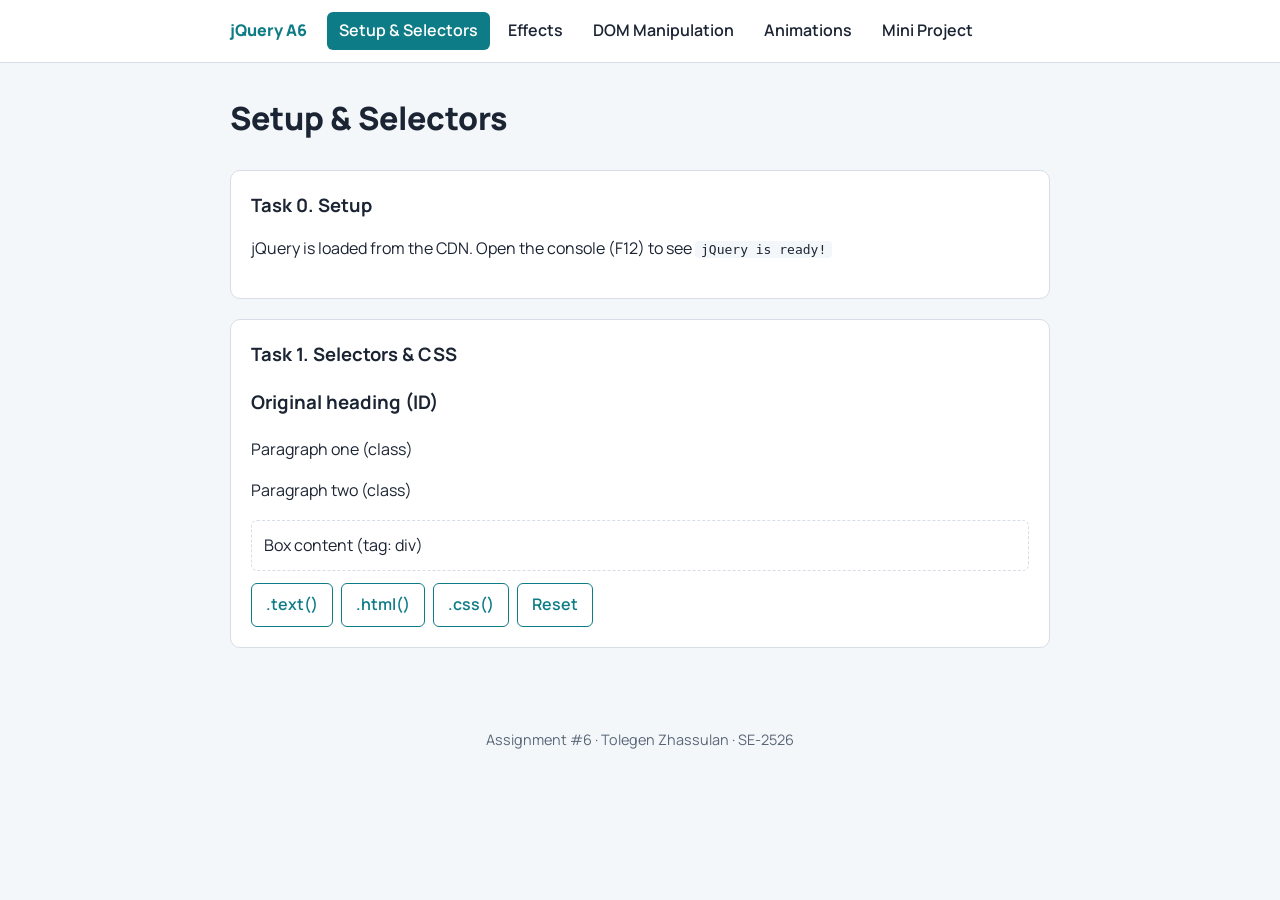
<file: index.html>
<!DOCTYPE html>
<html lang="en"><head><meta charset="UTF-8"><meta name="viewport" content="width=device-width, initial-scale=1">
<title>Setup & Selectors · jQuery Assignment 6</title>
<link rel="preconnect" href="https://fonts.googleapis.com"><link href="https://fonts.googleapis.com/css2?family=Manrope:wght@400;600;800&display=swap" rel="stylesheet">
<link rel="stylesheet" href="css/style.css"></head><body>
<header><nav><span class="brand">jQuery A6</span><ul><li class="nav-item"><a class="active" href="index.html">Setup & Selectors</a></li><li class="nav-item"><a class="" href="effects.html">Effects</a></li><li class="nav-item"><a class="" href="dom.html">DOM Manipulation</a></li><li class="nav-item"><a class="" href="animations.html">Animations</a></li><li class="nav-item"><a class="" href="project.html">Mini Project</a></li></ul></nav></header>
<main><h1>Setup & Selectors</h1>

<section><h2>Task 0. Setup</h2><p>jQuery is loaded from the CDN. Open the console (F12) to see <code>jQuery is ready!</code></p></section>
<section><h2>Task 1. Selectors &amp; CSS</h2>
<h3 id="demo-title">Original heading (ID)</h3>
<p class="demo-text">Paragraph one (class)</p><p class="demo-text">Paragraph two (class)</p>
<div id="demo-box">Box content (tag: div)</div>
<div class="row"><button id="b-text">.text()</button><button id="b-html">.html()</button><button id="b-css">.css()</button><button id="b-reset">Reset</button></div>
</section>
</main>
<footer>Assignment #6 · Tolegen Zhassulan · SE-2526</footer>
<script src="https://code.jquery.com/jquery-3.7.1.min.js"></script>
<script src="js/index.js"></script></body></html>
</file>
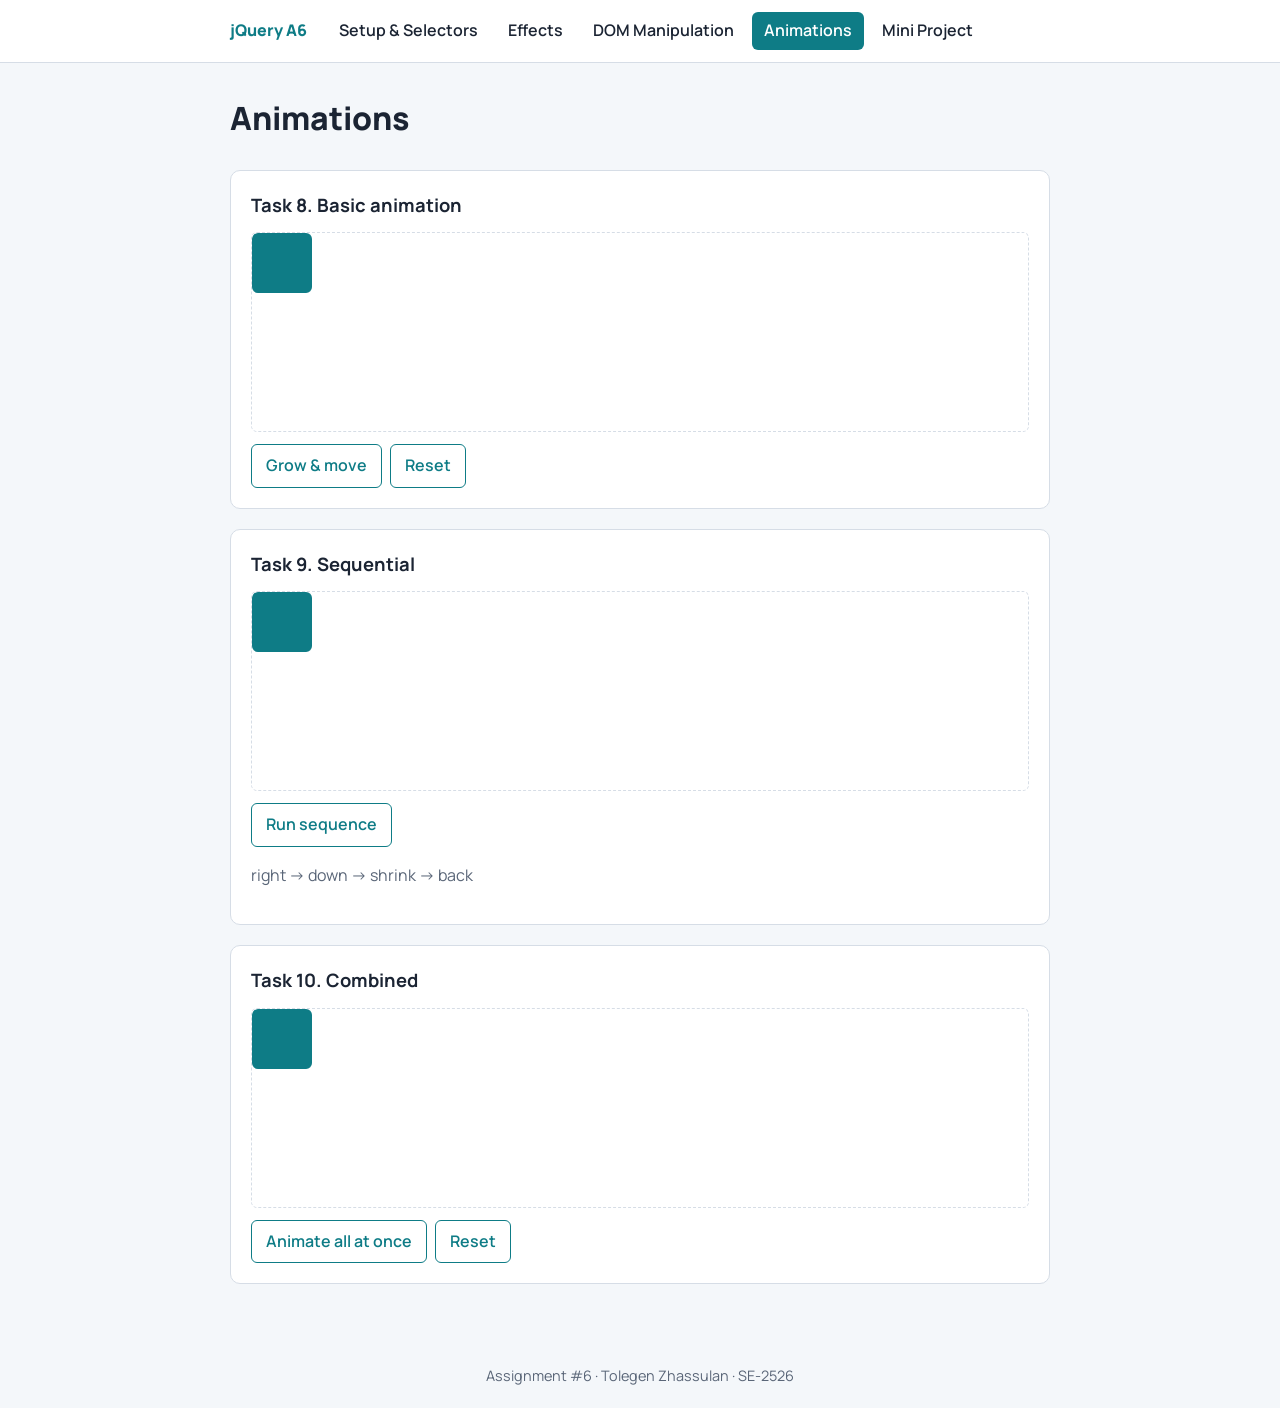
<file: animations.html>
<!DOCTYPE html>
<html lang="en"><head><meta charset="UTF-8"><meta name="viewport" content="width=device-width, initial-scale=1">
<title>Animations · jQuery Assignment 6</title>
<link rel="preconnect" href="https://fonts.googleapis.com"><link href="https://fonts.googleapis.com/css2?family=Manrope:wght@400;600;800&display=swap" rel="stylesheet">
<link rel="stylesheet" href="css/style.css"></head><body>
<header><nav><span class="brand">jQuery A6</span><ul><li class="nav-item"><a class="" href="index.html">Setup & Selectors</a></li><li class="nav-item"><a class="" href="effects.html">Effects</a></li><li class="nav-item"><a class="" href="dom.html">DOM Manipulation</a></li><li class="nav-item"><a class="active" href="animations.html">Animations</a></li><li class="nav-item"><a class="" href="project.html">Mini Project</a></li></ul></nav></header>
<main><h1>Animations</h1>

<section><h2>Task 8. Basic animation</h2><div class="stage"><div class="box" id="b8"></div></div>
<div class="row"><button id="a8">Grow &amp; move</button><button id="r8">Reset</button></div></section>
<section><h2>Task 9. Sequential</h2><div class="stage"><div class="box" id="b9"></div></div>
<div class="row"><button id="a9">Run sequence</button></div><p class="hint">right → down → shrink → back</p></section>
<section><h2>Task 10. Combined</h2><div class="stage"><div class="box" id="b10"></div></div>
<div class="row"><button id="a10">Animate all at once</button><button id="r10">Reset</button></div></section>
</main>
<footer>Assignment #6 · Tolegen Zhassulan · SE-2526</footer>
<script src="https://code.jquery.com/jquery-3.7.1.min.js"></script>
<script src="js/animations.js"></script></body></html>
</file>
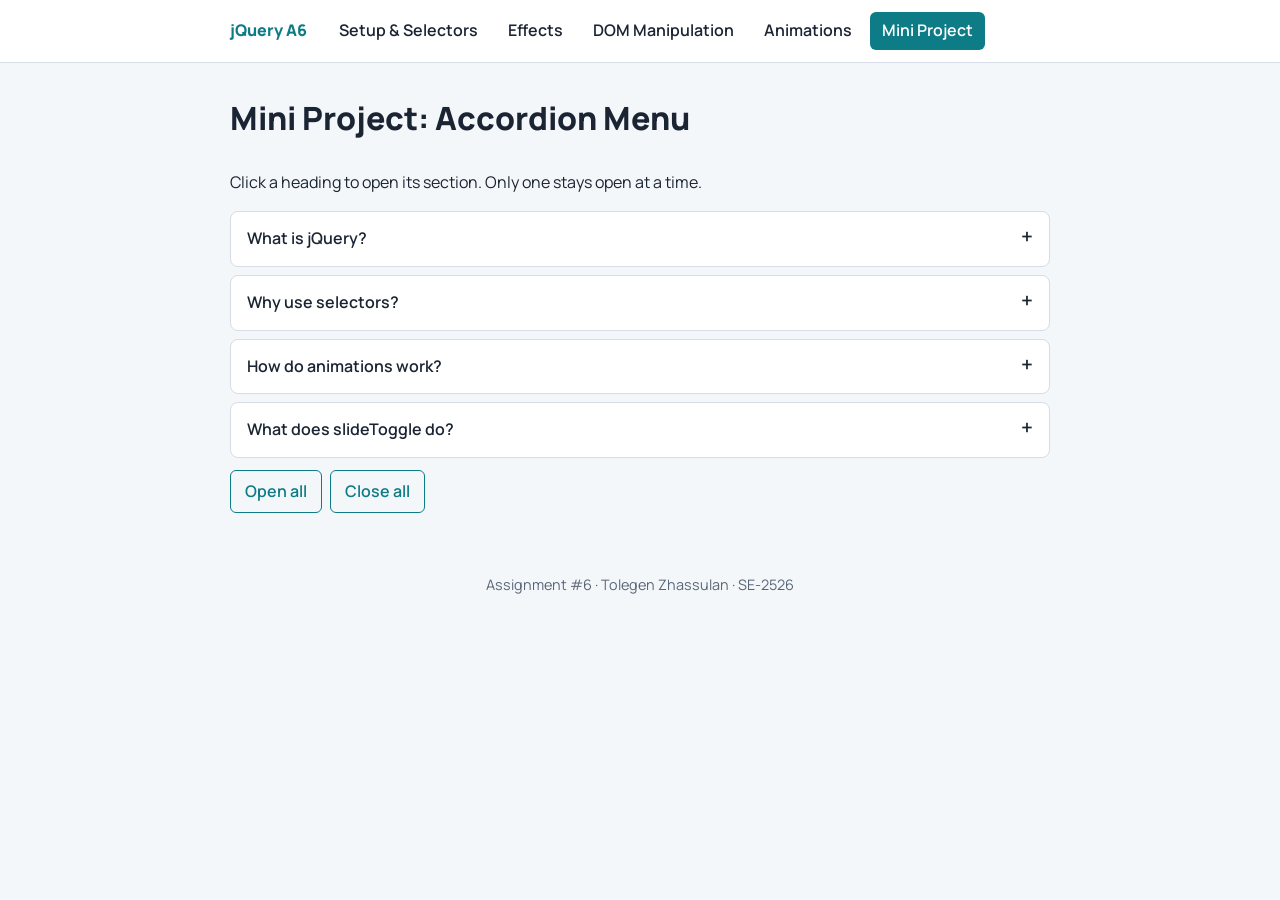
<file: project.html>
<!DOCTYPE html>
<html lang="en"><head><meta charset="UTF-8"><meta name="viewport" content="width=device-width, initial-scale=1">
<title>Mini Project: Accordion Menu · jQuery Assignment 6</title>
<link rel="preconnect" href="https://fonts.googleapis.com"><link href="https://fonts.googleapis.com/css2?family=Manrope:wght@400;600;800&display=swap" rel="stylesheet">
<link rel="stylesheet" href="css/style.css"></head><body>
<header><nav><span class="brand">jQuery A6</span><ul><li class="nav-item"><a class="" href="index.html">Setup & Selectors</a></li><li class="nav-item"><a class="" href="effects.html">Effects</a></li><li class="nav-item"><a class="" href="dom.html">DOM Manipulation</a></li><li class="nav-item"><a class="" href="animations.html">Animations</a></li><li class="nav-item"><a class="active" href="project.html">Mini Project</a></li></ul></nav></header>
<main><h1>Mini Project: Accordion Menu</h1>

<p>Click a heading to open its section. Only one stays open at a time.</p>
<div id="accordion">
<div class="acc-item"><button class="acc-head" aria-expanded="false">What is jQuery?</button><div class="acc-body"><p>A JavaScript library that shortens DOM selection, events, effects and AJAX into a few readable calls.</p></div></div>
<div class="acc-item"><button class="acc-head" aria-expanded="false">Why use selectors?</button><div class="acc-body"><p>They use the same syntax as CSS, so <code>$("#id")</code>, <code>$(".class")</code> and <code>$("tag")</code> are quick to learn.</p></div></div>
<div class="acc-item"><button class="acc-head" aria-expanded="false">How do animations work?</button><div class="acc-body"><p><code>.animate()</code> changes numeric CSS properties over time, and calls chained on one element run in a queue.</p></div></div>
<div class="acc-item"><button class="acc-head" aria-expanded="false">What does slideToggle do?</button><div class="acc-body"><p>It slides an element open if it is hidden and closed if it is visible.</p></div></div>
</div>
<div class="row"><button id="open-all">Open all</button><button id="close-all">Close all</button></div>
</main>
<footer>Assignment #6 · Tolegen Zhassulan · SE-2526</footer>
<script src="https://code.jquery.com/jquery-3.7.1.min.js"></script>
<script src="js/project.js"></script></body></html>
</file>
<file: css/style.css>
:root{--bg:#f4f7fa;--ink:#1b2433;--muted:#5a6678;--line:#d6dde6;--accent:#0e7c86;--accent-ink:#fff;--card:#fff}
@media (prefers-color-scheme:dark){:root{--bg:#121820;--ink:#e6ebf2;--muted:#9aa6b8;--line:#2a3544;--accent:#3cc0cc;--accent-ink:#0b1116;--card:#1a222d}}
*{box-sizing:border-box}
body{margin:0;font-family:Manrope,system-ui,sans-serif;background:var(--bg);color:var(--ink);line-height:1.6}
header{background:var(--card);border-bottom:1px solid var(--line);position:sticky;top:0;z-index:5}
nav{max-width:860px;margin:auto;padding:12px 20px;display:flex;gap:20px;align-items:center;flex-wrap:wrap}
.brand{font-weight:800;color:var(--accent)}
nav ul{list-style:none;margin:0;padding:0;display:flex;gap:6px;flex-wrap:wrap}
nav a{display:block;padding:6px 12px;border-radius:6px;color:var(--ink);text-decoration:none;font-weight:600}
nav a:hover{background:var(--bg)}nav a.active{background:var(--accent);color:var(--accent-ink)}
main{max-width:860px;margin:auto;padding:24px 20px 40px}
h1{font-size:2rem;font-weight:800;margin:.2em 0 .8em}
h2{font-size:1.15rem;margin:0 0 12px}
section{background:var(--card);border:1px solid var(--line);border-radius:10px;padding:20px;margin-bottom:20px}
.row{display:flex;gap:8px;flex-wrap:wrap;margin-top:12px}
button{font:inherit;font-weight:600;padding:8px 14px;border:1px solid var(--accent);background:transparent;color:var(--accent);border-radius:6px;cursor:pointer}
button:hover{background:var(--accent);color:var(--accent-ink)}
:focus-visible{outline:3px solid var(--accent);outline-offset:2px}
img{max-width:100%;height:auto;border-radius:6px;display:block}
code{background:var(--bg);padding:1px 6px;border-radius:4px}
#demo-box{border:1px dashed var(--line);padding:12px;border-radius:6px}
#panel{background:var(--bg);border-radius:6px;padding:4px 16px}
.field{display:grid;gap:4px;margin-bottom:10px;max-width:360px}
input{font:inherit;padding:8px 10px;border:1px solid var(--line);border-radius:6px;background:var(--bg);color:var(--ink)}
.stage{position:relative;height:200px;border:1px dashed var(--line);border-radius:6px;overflow:hidden}
.box{position:absolute;left:0;top:0;width:60px;height:60px;background:var(--accent);border-radius:6px}
.hint,small,footer{color:var(--muted)}
footer{text-align:center;padding:20px;font-size:.9rem}
.acc-item{border:1px solid var(--line);border-radius:8px;margin-bottom:8px;background:var(--card);overflow:hidden}
.acc-head{width:100%;text-align:left;border:0;border-radius:0;padding:14px 16px;color:var(--ink);display:flex;justify-content:space-between}
.acc-head::after{content:"+";font-size:1.3rem;line-height:1}
.acc-head.open::after{content:"−"}
.acc-head:hover,.acc-head.open{background:var(--accent);color:var(--accent-ink)}
.acc-body{padding:0 16px}
@media (prefers-reduced-motion:reduce){*{scroll-behavior:auto}}
</file>
